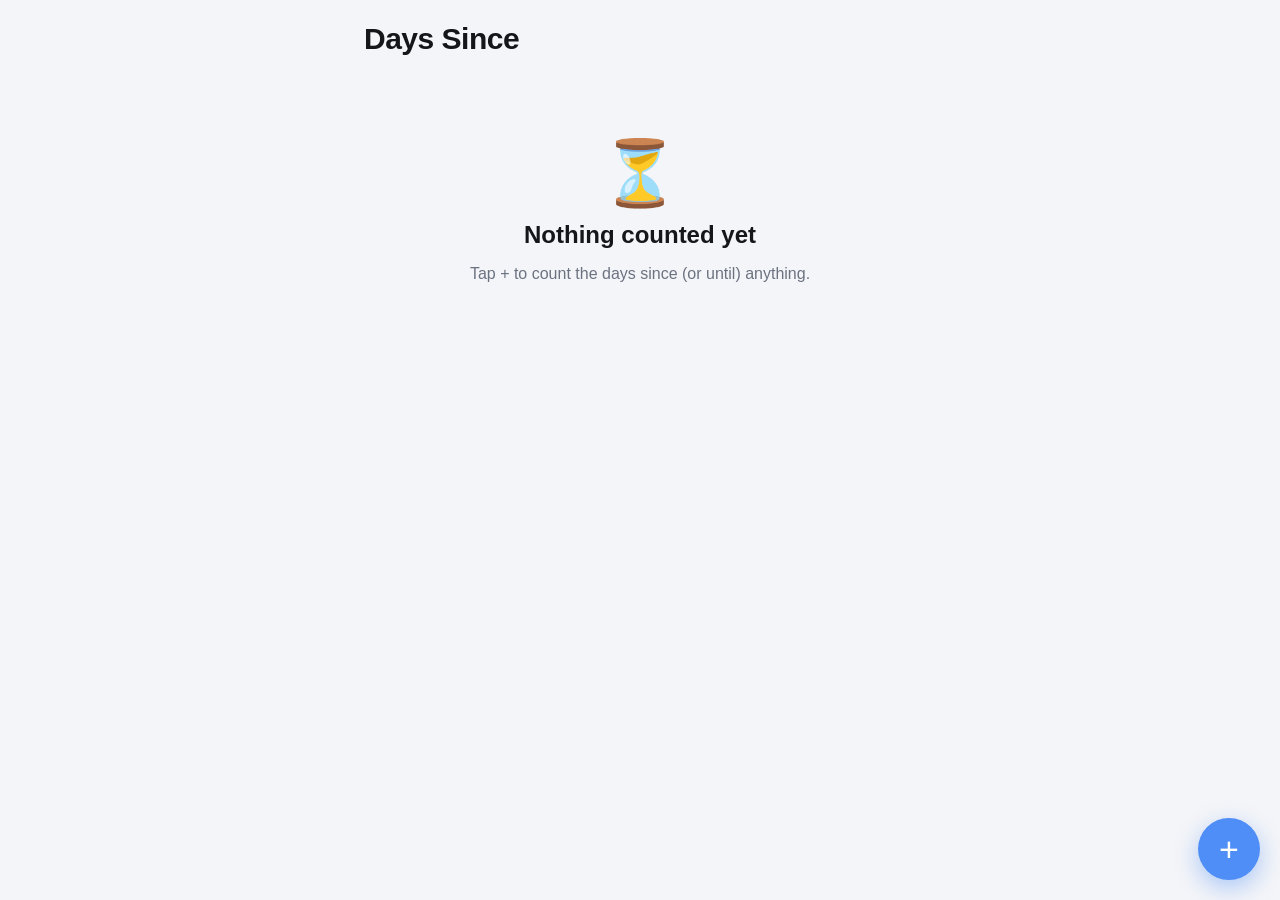
<file: index.html>
<!doctype html>
<html lang="en">
<head>
<meta charset="utf-8">
<meta name="viewport" content="width=device-width, initial-scale=1, viewport-fit=cover">
<title>Days Since</title>
<meta name="description" content="Count the days since or until anything. Simple, private, no account.">
<meta name="theme-color" content="#4f8ef7">
<link rel="manifest" href="manifest.webmanifest">
<link rel="icon" href="icon-192.png">
<link rel="apple-touch-icon" href="icon-192.png">
<meta name="apple-mobile-web-app-capable" content="yes">
<meta name="mobile-web-app-capable" content="yes">
<link rel="stylesheet" href="style.css">
</head>
<body>
<main>
  <header><h1>Days Since</h1></header>

  <section id="empty" hidden>
    <div class="big">⏳</div>
    <h2>Nothing counted yet</h2>
    <p>Tap + to count the days since (or until) anything.</p>
  </section>

  <section id="list"></section>
</main>

<button id="add" aria-label="Add counter">+</button>

<dialog id="editor">
  <form id="form" method="dialog">
    <h2 id="editor-title">New counter</h2>
    <label for="f-title">Title</label>
    <input id="f-title" type="text" placeholder="e.g. Last oil change" maxlength="40" autocomplete="off">
    <label for="f-emoji">Emoji</label>
    <input id="f-emoji" type="text" maxlength="4" autocomplete="off">
    <label>Type</label>
    <div class="seg">
      <button type="button" data-mode="since">Days since</button>
      <button type="button" data-mode="until">Days until</button>
    </div>
    <label for="f-date">Date</label>
    <input id="f-date" type="date">
    <label>Color</label>
    <div id="swatches"></div>
    <div class="row">
      <button type="button" id="delete" class="btn danger" hidden>Delete</button>
      <button type="button" id="cancel" class="btn">Cancel</button>
      <button type="submit" class="btn primary">Save</button>
    </div>
  </form>
</dialog>

<dialog id="paywall" class="paywall">
  <div class="big">♾️</div>
  <h2>Unlimited counters</h2>
  <p>The free version includes 3 counters. Unlock unlimited for a single payment of <b id="price">$2.99</b>. No subscription.</p>
  <button id="buy" class="btn primary" style="width:100%">Unlock</button>
  <form id="redeem">
    <label for="f-code">Already paid? Enter your unlock code</label>
    <input id="f-code" type="text" autocomplete="off" autocapitalize="off">
    <p id="paywall-msg" class="msg"></p>
    <button type="submit" class="btn" style="width:100%">Apply code</button>
  </form>
  <button id="paywall-close" class="link">Not now</button>
</dialog>

<script src="app.js"></script>
</body>
</html>
</file>
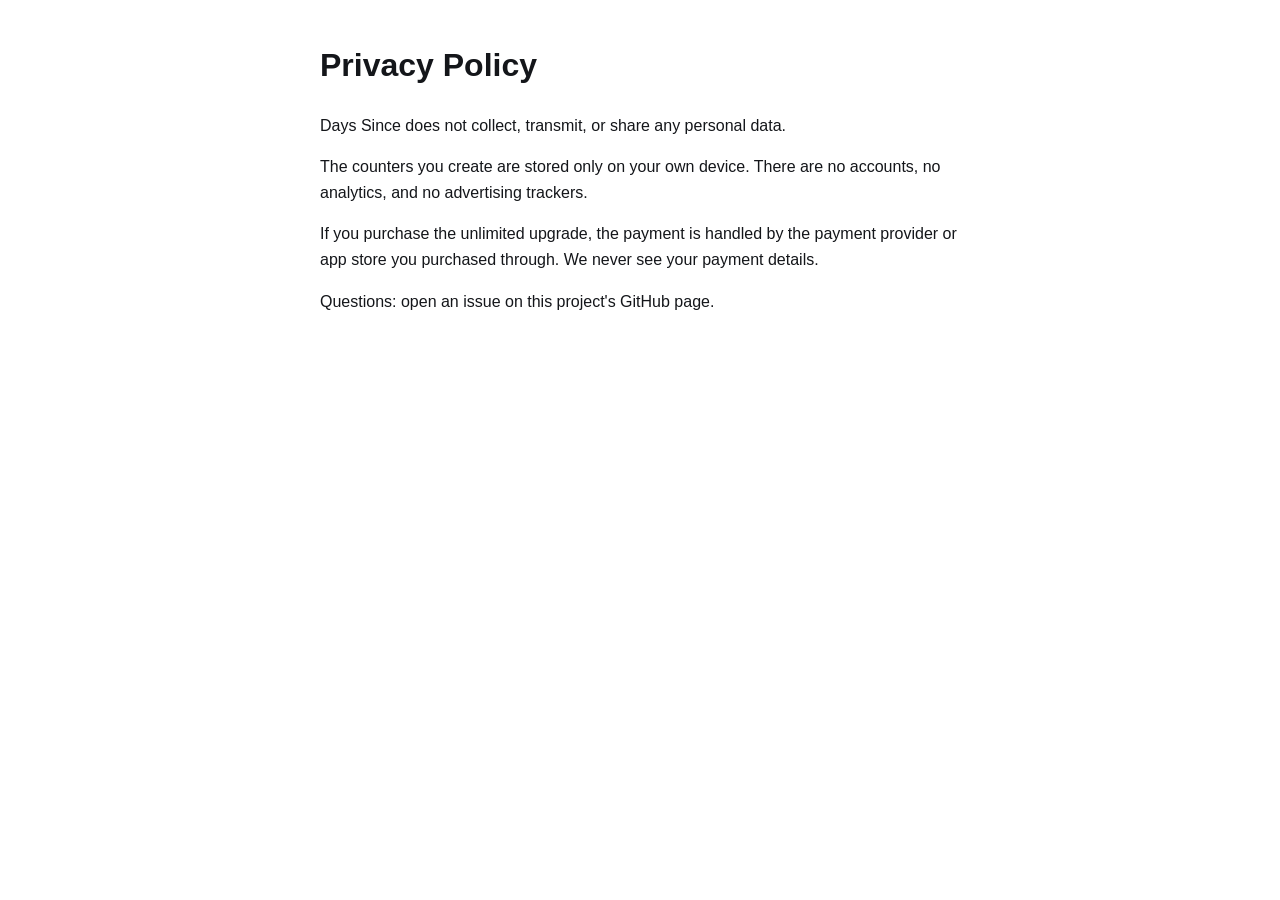
<file: privacy.html>
<!doctype html>
<html lang="en">
<head>
<meta charset="utf-8">
<meta name="viewport" content="width=device-width, initial-scale=1">
<title>Days Since: Privacy Policy</title>
<style>body{font-family:-apple-system,Segoe UI,Roboto,sans-serif;max-width:640px;margin:40px auto;padding:0 16px;line-height:1.6;color:#14161a}</style>
</head>
<body>
<h1>Privacy Policy</h1>
<p>Days Since does not collect, transmit, or share any personal data.</p>
<p>The counters you create are stored only on your own device. There are no accounts, no analytics, and no advertising trackers.</p>
<p>If you purchase the unlimited upgrade, the payment is handled by the payment provider or app store you purchased through. We never see your payment details.</p>
<p>Questions: open an issue on this project's GitHub page.</p>
</body>
</html>
</file>
<file: style.css>
:root {
  --bg: #f4f5f8;
  --card: #ffffff;
  --text: #14161a;
  --muted: #6b7280;
  --line: #e5e7eb;
  --brand: #4f8ef7;
}
@media (prefers-color-scheme: dark) {
  :root {
    --bg: #0e1013;
    --card: #1a1d22;
    --text: #f2f4f7;
    --muted: #9aa3af;
    --line: #2a2f37;
  }
}
* { box-sizing: border-box; -webkit-tap-highlight-color: transparent; }
html, body { margin: 0; background: var(--bg); color: var(--text); }
body {
  font-family: -apple-system, BlinkMacSystemFont, "Segoe UI", Roboto, sans-serif;
  min-height: 100vh;
  padding: env(safe-area-inset-top) 16px calc(96px + env(safe-area-inset-bottom));
}
header { padding: 22px 4px 10px; }
h1 { margin: 0; font-size: 30px; letter-spacing: -0.5px; }
main { max-width: 560px; margin: 0 auto; }

#list { display: grid; gap: 12px; margin-top: 8px; }
.card {
  display: flex; align-items: center; gap: 14px; width: 100%;
  background: var(--card); color: inherit; border: 1px solid var(--line);
  border-left: 6px solid var(--accent); border-radius: 18px;
  padding: 16px; text-align: left; font: inherit; cursor: pointer;
}
.emoji { font-size: 34px; }
.mid { flex: 1; display: flex; flex-direction: column; min-width: 0; }
.title { font-weight: 650; font-size: 17px; overflow: hidden; text-overflow: ellipsis; white-space: nowrap; }
.cap { color: var(--muted); font-size: 13px; margin-top: 2px; }
.num { font-size: 40px; font-weight: 800; color: var(--accent); font-variant-numeric: tabular-nums; letter-spacing: -1px; }

#empty { text-align: center; color: var(--muted); padding: 70px 30px; }
#empty .big { font-size: 64px; }
#empty h2 { color: var(--text); margin: 10px 0 6px; }

#add {
  position: fixed; right: 20px; bottom: calc(20px + env(safe-area-inset-bottom));
  width: 62px; height: 62px; border-radius: 50%; border: 0;
  background: var(--brand); color: #fff; font-size: 34px; line-height: 1;
  box-shadow: 0 8px 24px rgba(79, 142, 247, .45); cursor: pointer;
}

dialog {
  border: 0; border-radius: 22px; padding: 22px; width: min(92vw, 420px);
  background: var(--card); color: var(--text);
}
dialog::backdrop { background: rgba(0, 0, 0, .5); }
dialog h2 { margin: 0 0 14px; }
label { display: block; font-size: 13px; color: var(--muted); margin: 12px 0 5px; }
input[type=text], input[type=date] {
  width: 100%; padding: 12px; border-radius: 12px; font: inherit;
  border: 1px solid var(--line); background: var(--bg); color: var(--text);
}
.seg { display: flex; background: var(--bg); border-radius: 12px; padding: 3px; border: 1px solid var(--line); }
.seg button { flex: 1; border: 0; background: transparent; color: var(--muted); padding: 10px; border-radius: 10px; font: inherit; cursor: pointer; }
.seg button.on { background: var(--brand); color: #fff; font-weight: 600; }
#swatches { display: flex; gap: 10px; flex-wrap: wrap; }
.swatch { width: 34px; height: 34px; border-radius: 50%; border: 3px solid transparent; cursor: pointer; }
.swatch.on { border-color: var(--text); }
.row { display: flex; gap: 10px; margin-top: 20px; }
.btn { flex: 1; padding: 13px; border-radius: 12px; border: 1px solid var(--line); background: var(--bg); color: var(--text); font: inherit; font-weight: 600; cursor: pointer; }
.btn.primary { background: var(--brand); border-color: var(--brand); color: #fff; }
.btn.danger { color: #ff3b30; }
.paywall { text-align: center; }
.paywall .big { font-size: 56px; }
.paywall p { color: var(--muted); }
.msg { min-height: 20px; color: #ff3b30; font-size: 13px; margin: 8px 0 0; }
.link { background: none; border: 0; color: var(--muted); margin-top: 10px; cursor: pointer; font: inherit; }
</file>
